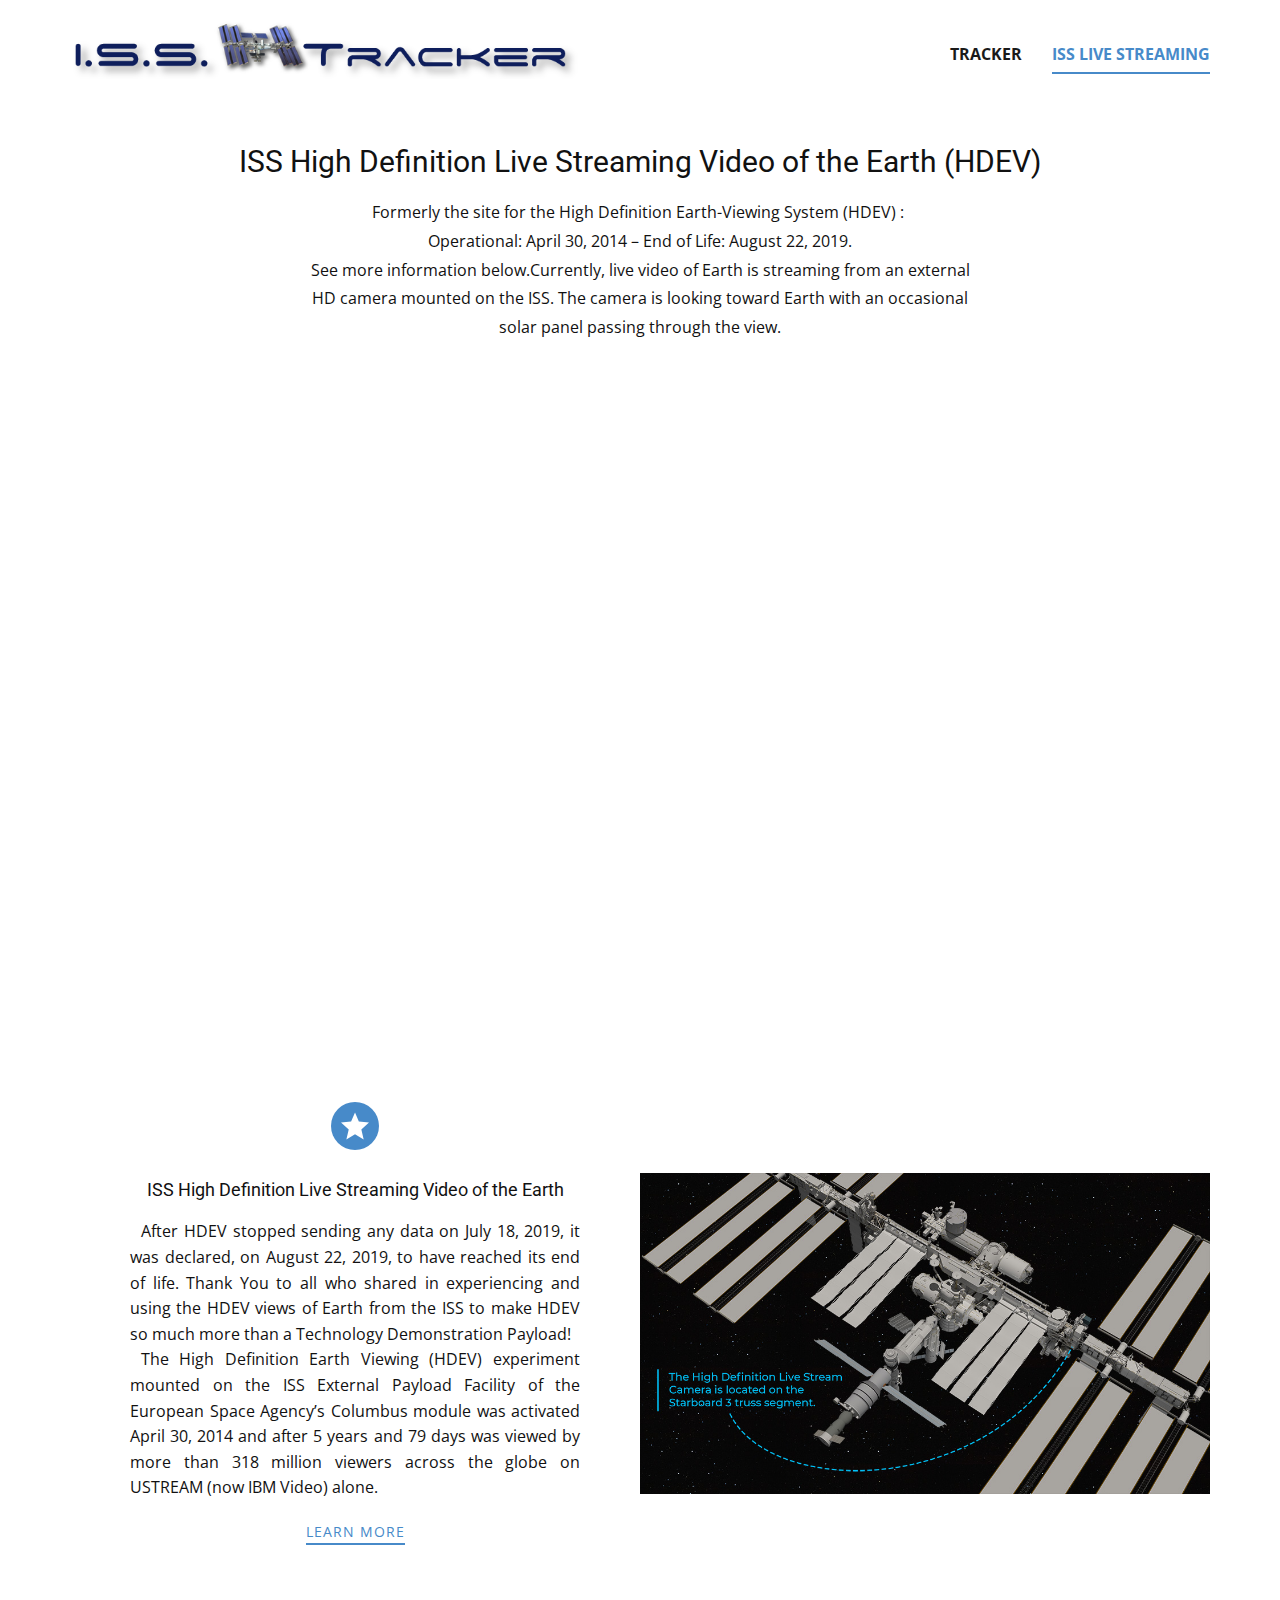
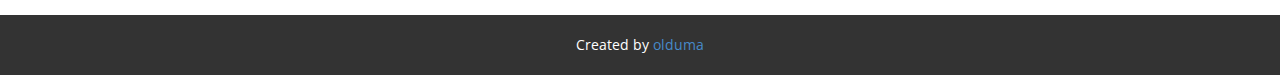
<file: version_2 (with nicepage)/ISS-Live-Streaming.html>
<!DOCTYPE html>
<html style="font-size: 16px;" lang="ru"><head>
    <meta name="viewport" content="width=device-width, initial-scale=1.0">
    <meta charset="utf-8">
    <meta name="keywords" content="​ISS High Definition Live Streaming Video of the Earth (HDEV)​, ​ISS High Definition Live Streaming Video of the Earth​">
    <meta name="description" content="">
    <title>ISS Live Streaming</title>
    <link rel="stylesheet" href="nicepage.css" media="screen">
<link rel="stylesheet" href="ISS-Live-Streaming.css" media="screen">
    <script class="u-script" type="text/javascript" src="jquery.js" defer=""></script>
    <script class="u-script" type="text/javascript" src="nicepage.js" defer=""></script>
    <meta name="generator" content="Nicepage 5.3.6, nicepage.com">
    <link id="u-theme-google-font" rel="stylesheet" href="https://fonts.googleapis.com/css?family=Roboto:100,100i,300,300i,400,400i,500,500i,700,700i,900,900i|Open+Sans:300,300i,400,400i,500,500i,600,600i,700,700i,800,800i">
    
    
    
    
    <script type="application/ld+json">{
		"@context": "http://schema.org",
		"@type": "Organization",
		"name": "ISS online",
		"logo": "images/logo.png"
}</script>
    <meta name="theme-color" content="#478ac9">
    <meta property="og:title" content="ISS Live Streaming">
    <meta property="og:type" content="website">
  </head>
  <body class="u-body u-overlap u-stick-footer u-xl-mode" data-lang="ru"><header class="u-clearfix u-header u-header" id="sec-e821"><div class="u-clearfix u-sheet u-sheet-1">
        <nav class="u-align-right u-menu u-menu-one-level u-menu-open-right u-offcanvas u-menu-1" data-responsive-from="XS">
          <div class="menu-collapse" style="font-size: 1rem; letter-spacing: 0px; font-weight: 700; text-transform: uppercase;">
            <a class="u-button-style u-custom-active-border-color u-custom-active-color u-custom-border u-custom-border-color u-custom-border-radius u-custom-borders u-custom-hover-border-color u-custom-hover-color u-custom-left-right-menu-spacing u-custom-padding-bottom u-custom-text-active-color u-custom-text-color u-custom-text-hover-color u-custom-text-shadow u-custom-top-bottom-menu-spacing u-nav-link u-text-active-palette-1-base u-text-hover-palette-2-base" href="#">
              <svg class="u-svg-link" viewBox="0 0 24 24"><use xmlns:xlink="http://www.w3.org/1999/xlink" xlink:href="#menu-hamburger"></use></svg>
              <svg class="u-svg-content" version="1.1" id="menu-hamburger" viewBox="0 0 16 16" x="0px" y="0px" xmlns:xlink="http://www.w3.org/1999/xlink" xmlns="http://www.w3.org/2000/svg"><g><rect y="1" width="16" height="2"></rect><rect y="7" width="16" height="2"></rect><rect y="13" width="16" height="2"></rect>
</g></svg>
            </a>
          </div>
          <div class="u-custom-menu u-nav-container">
            <ul class="u-nav u-spacing-30 u-unstyled u-nav-1"><li class="u-nav-item"><a class="u-border-2 u-border-active-palette-1-base u-border-hover-palette-1-base u-border-no-left u-border-no-right u-border-no-top u-button-style u-nav-link u-text-active-palette-1-base u-text-grey-90 u-text-hover-grey-90" href="Tracker.html" style="padding: 10px 0px;">Tracker</a>
</li><li class="u-nav-item"><a class="u-border-2 u-border-active-palette-1-base u-border-hover-palette-1-base u-border-no-left u-border-no-right u-border-no-top u-button-style u-nav-link u-text-active-palette-1-base u-text-grey-90 u-text-hover-grey-90" href="ISS-Live-Streaming.html" style="padding: 10px 0px;">ISS Live Streaming</a>
</li></ul>
          </div>
          <div class="u-custom-menu u-nav-container-collapse">
            <div class="u-black u-container-style u-inner-container-layout u-opacity u-opacity-95 u-sidenav">
              <div class="u-inner-container-layout u-sidenav-overflow">
                <div class="u-menu-close"></div>
                <ul class="u-align-center u-nav u-popupmenu-items u-unstyled u-nav-2"><li class="u-nav-item"><a class="u-button-style u-nav-link" href="Tracker.html">Tracker</a>
</li><li class="u-nav-item"><a class="u-button-style u-nav-link" href="ISS-Live-Streaming.html">ISS Live Streaming</a>
</li></ul>
              </div>
            </div>
            <div class="u-black u-menu-overlay u-opacity u-opacity-70"></div>
          </div>
        </nav>
        <a href="https://nicepage.com" class="u-align-center-md u-align-center-sm u-align-center-xs u-align-left-lg u-align-left-xl u-image u-logo u-image-1" data-image-width="726" data-image-height="91">
          <img src="images/logo.png" class="u-logo-image u-logo-image-1">
        </a>
      </div></header>
    <section class="u-align-center u-clearfix u-section-1" id="sec-d23b">
      <div class="u-clearfix u-sheet u-sheet-1">
        <h1 class="u-text u-text-1"> ISS High Definition Live Streaming Video of the Earth (HDEV) </h1>
        <p class="u-hidden-xs u-text u-text-2"> Formerly the site for the High Definition Earth-Viewing System (HDEV) :&nbsp;<br>Operational: April 30, 2014 – End of Life: August 22, 2019.<br>See more information below.Currently, live video of Earth is streaming from an external HD camera mounted on the ISS. The camera is looking toward Earth with an occasional solar panel passing through the view.
        </p>
      </div>
    </section>
    <section class="u-clearfix u-section-2" id="sec-fb47">
      <div class="u-clearfix u-sheet u-sheet-1">
        <div class="u-align-center u-expanded-width u-left-0 u-uploaded-video u-video u-video-contain u-video-1">
          <div class="embed-responsive embed-responsive-1">
              <iframe style="position: absolute;top: 0;left: 0;width: 100%;height: 100%;" class="embed-responsive-item" src="https://www.youtube-nocookie.com/embed/86YLFOog4GM" title="YouTube video player" frameborder="0" allow="accelerometer; autoplay; clipboard-write; encrypted-media; gyroscope; picture-in-picture; web-share" allowfullscreen></iframe>
          </div>
        </div>
      </div>
    </section>
    <section class="u-clearfix u-section-3" id="sec-0009">
      <div class="u-clearfix u-sheet u-valign-middle-lg u-valign-middle-md u-valign-middle-xl u-sheet-1">
        <div class="u-clearfix u-gutter-0 u-layout-wrap u-layout-wrap-1">
          <div class="u-layout" style="">
            <div class="u-layout-row" style="">
              <div class="u-container-style u-layout-cell u-left-cell u-size-30 u-size-xs-60 u-white u-layout-cell-1" src="">
                <div class="u-container-layout u-valign-middle u-container-layout-1"><span class="u-icon u-icon-circle u-palette-1-base u-icon-1"><svg class="u-svg-link" preserveAspectRatio="xMidYMin slice" viewBox="0 0 32 32" style=""><use xmlns:xlink="http://www.w3.org/1999/xlink" xlink:href="#svg-7baa"></use></svg><svg class="u-svg-content" viewBox="0 0 32 32" id="svg-7baa"><g><path d="M20.388,10.918L32,12.118l-8.735,7.749L25.914,31.4l-9.893-6.088L6.127,31.4l2.695-11.533L0,12.118 l11.547-1.2L16.026,0.6L20.388,10.918z"></path>
</g></svg>
                
                
              </span>
                  <h2 class="u-align-center u-text u-text-1"> ISS High Definition Live Streaming Video of the Earth </h2>
                  <p class="u-align-justify u-text u-text-2"> &nbsp; After HDEV stopped sending any data on July 18, 2019, it was declared, on August 22, 2019, to have reached its end of life. Thank You to all who shared in experiencing and using the HDEV views of Earth from the ISS to make HDEV so much more than a Technology Demonstration Payload!<br>&nbsp;The High Definition Earth Viewing (HDEV) experiment mounted on the ISS External Payload Facility of the European Space Agency’s Columbus module was activated April 30, 2014 and after 5 years and 79 days was viewed by more than 318 million viewers across the globe on USTREAM (now IBM Video) alone.
                  </p>
                  <a href="https://eol.jsc.nasa.gov/ESRS/HDEV/files/HDEV-Final-Report_20200715.pdf" class="u-active-none u-border-2 u-border-no-left u-border-no-right u-border-no-top u-border-palette-1-base u-btn u-btn-rectangle u-button-style u-hover-none u-none u-btn-1" target="_blank">learn more</a>
                </div>
              </div>
              <div class="u-align-center u-container-style u-image u-image-contain u-layout-cell u-right-cell u-size-30 u-size-xs-60 u-image-1" src="" data-image-width="1000" data-image-height="563">
                <div class="u-container-layout u-valign-middle u-container-layout-2" src=""></div>
              </div>
            </div>
          </div>
        </div>
      </div>
    </section>
    
    
    <footer class="u-align-center u-clearfix u-footer u-grey-80 u-footer" id="sec-75de"><div class="u-clearfix u-sheet u-sheet-1">
        <p class="u-align-center u-small-text u-text u-text-variant u-text-1"> Created by&nbsp;<a class="creator u-active-none u-border-none u-btn u-button-style u-hover-none u-none u-text-palette-1-base u-btn-1" href="https://github.com/olduma/" target="_blank">olduma</a>
        </p>
      </div></footer>

  
</body></html>
</file>
